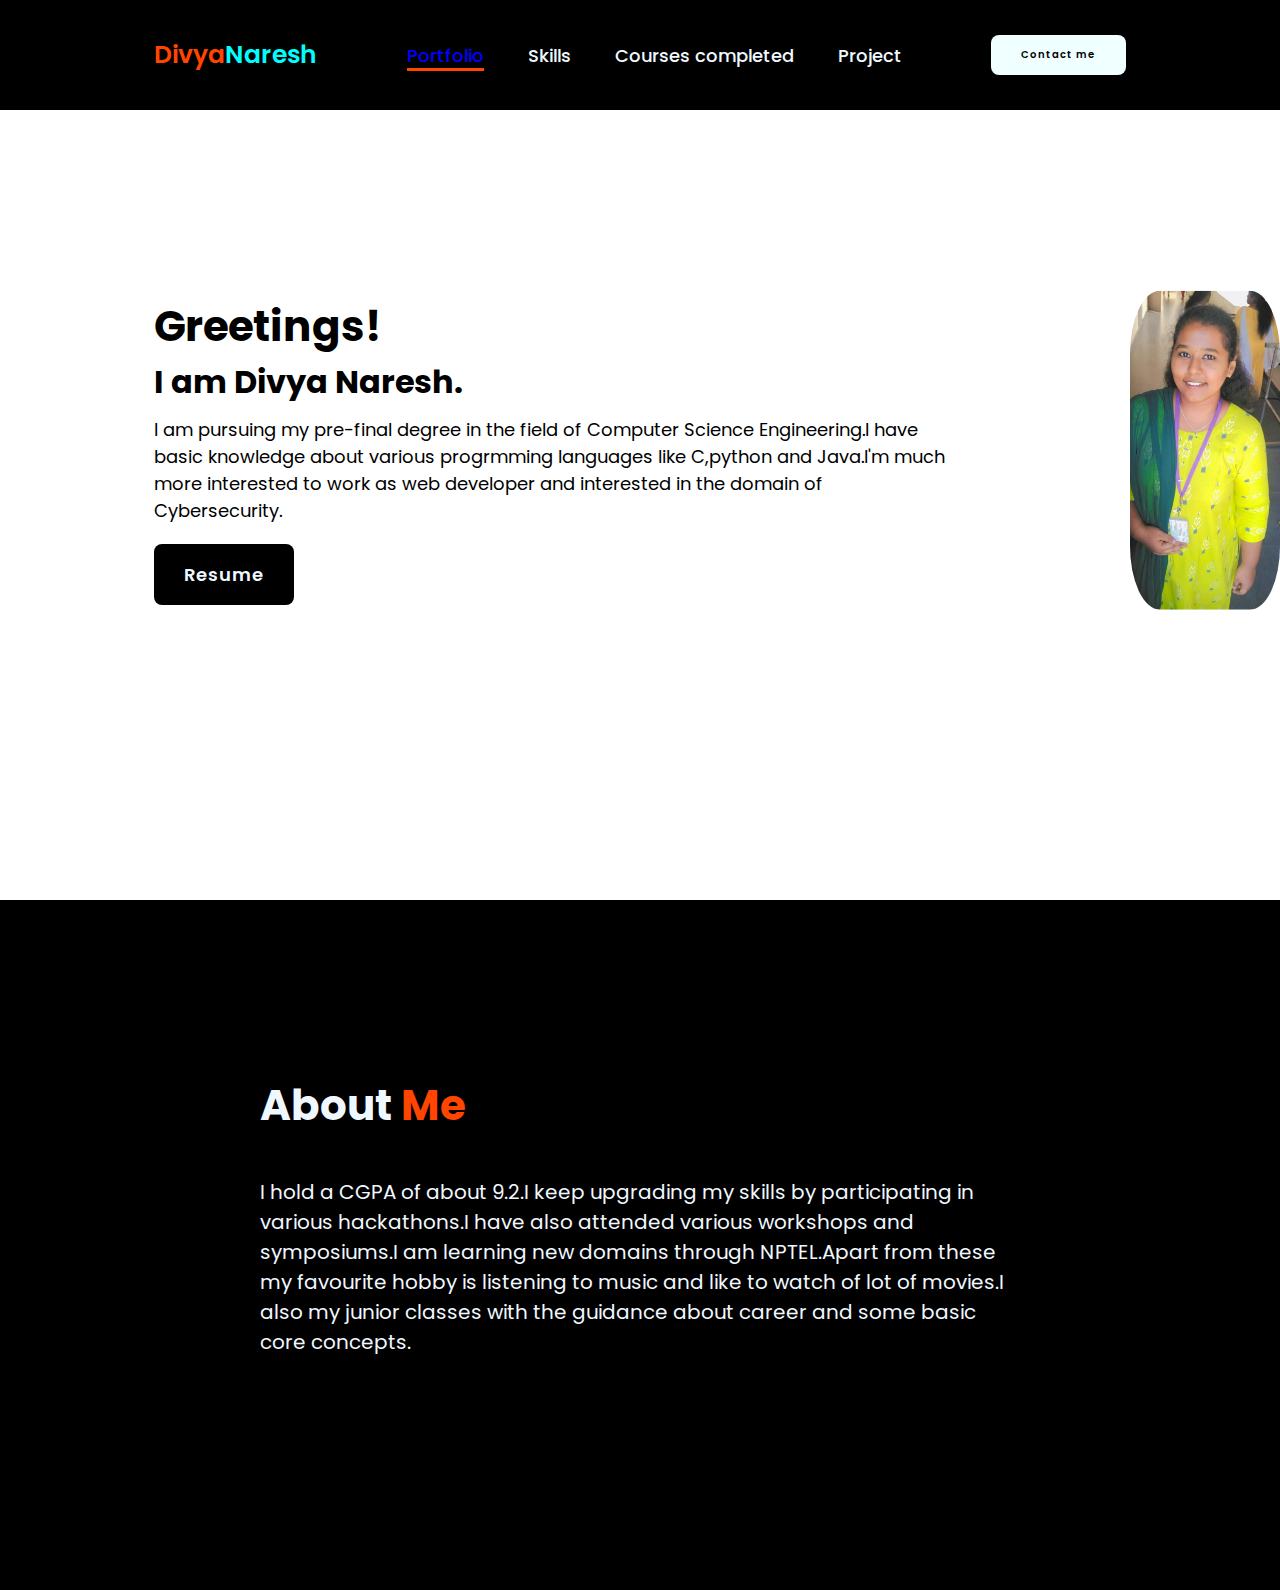
<file: Portfolio/index.html>
<!DOCTYPE html>
<html lang="en">
<head>
    <meta charset="UTF-8">
    <meta name="viewport" content="width=device-width, initial-scale=1.0">
    <title>Divya Portfolio</title>
    <link href="https://fonts.googleapis.com/css2?family=Poppins:wght@300;400;600&display=swap" rel="stylesheet">
    <link rel="stylesheet" href="style.css">
</head>
<body>
    <header class="header">
        <a href="#" class="logo"><span>Divya</span>Naresh</a>
        <nav class="navbar">
            <a href="#" class="active">Portfolio</a>
            <a href="skills.html">Skills</a>
            <a href="course.html">Courses completed</a>
            <a href="project.html">Project</a>
        </nav>
        <a href="https://mail.google.com/mail/?view=cm&fs=1&to=divyanaresh2004@gmail.com" class="contact">Contact me</a>

        </header>
        <section class="home">
            <div class="home-content">
                <h3>Greetings!</h3>
                <h1> I am Divya Naresh.</h1>
                <p>I am pursuing my pre-final degree in the field of Computer Science Engineering.I have basic knowledge about various progrmming languages like C,python and Java.I'm much more interested to work as web developer and interested in the domain of Cybersecurity.</p>
                <div class="btn-box">
                    <a href="resume div.pptx" target="_blank">
                        <button class="btn-1">Resume</button>
                    </a>
                    
            </div>
            <div class="img-box">
                <img src="images/me.jpg" alt="">
            </div>
        </section>
        <section class="about">
            <div class="about-content">
                <h2 class="heading">About <span>Me</span></h2>
                <p>I hold a CGPA of about 9.2.I keep upgrading my skills by participating in various hackathons.I have also attended various workshops and symposiums.I am learning new domains through NPTEL.Apart from these my favourite hobby is listening to music and like to watch of lot of movies.I also my junior classes with the guidance about career and some basic core concepts.</p>
            </div>
        </section>
</body>
</html>
</file>
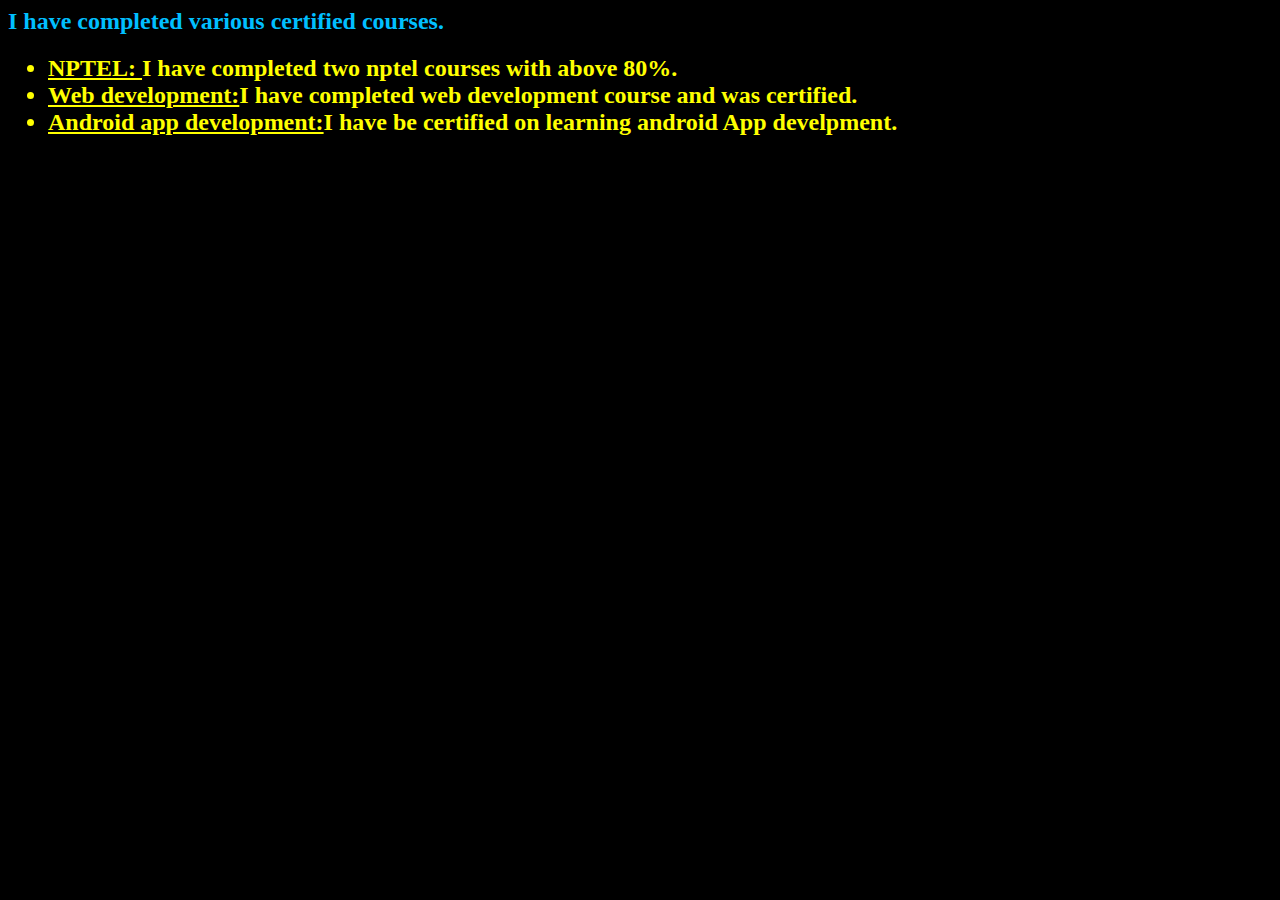
<file: Portfolio/course.html>
<html lang="en">
<head>
    <meta charset="UTF-8">
    <meta name="viewport" content="width=device-width, initial-scale=1.0">
    <title>Courses Completed</title>
    <link rel="stylesheet" href="stskill.css">
</head>
<body>
    <h2 style="color:deepskyblue">I have completed various certified courses.</h2>
    <ul><h2 style="color:yellow">
        <li><u>NPTEL: </u>I have completed two nptel courses with above 80%.</li>
        <li><u>Web development:</u>I have completed web development course and was certified.</li>
        <li><u>Android app development:</u>I have be certified on learning android App develpment.</li>
</h2>
    </ul>
    </body>
</html>
</file>
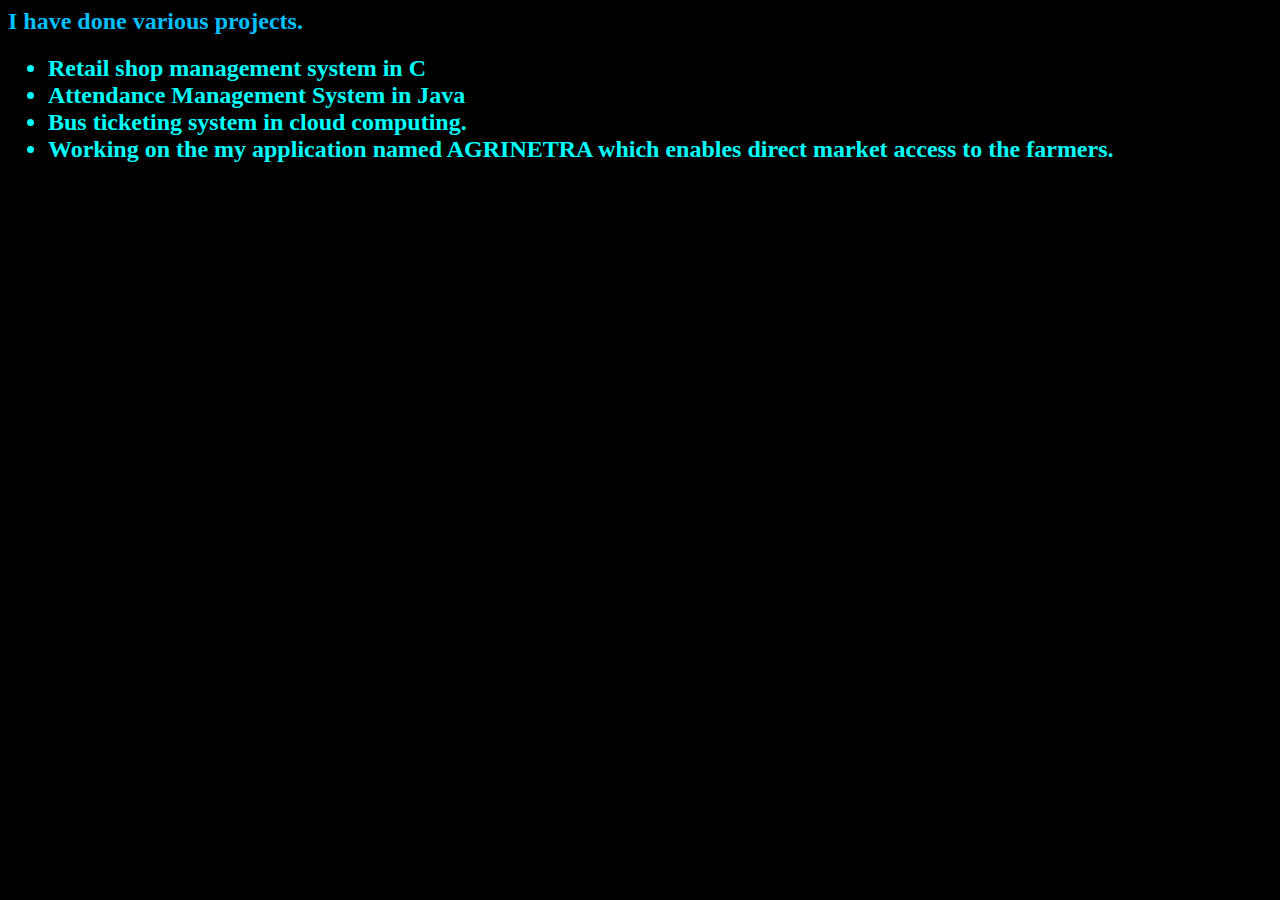
<file: Portfolio/project.html>
<html lang="en">
<head>
    <meta charset="UTF-8">
    <meta name="viewport" content="width=device-width, initial-scale=1.0">
    <title>Divya Portfolio</title>
    <link rel="stylesheet" href="stskill.css">
</head>
<body>
    <h2 style="color:deepskyblue">I have done various projects.</h2>
    <ul><h2 style="color:aqua;">
        <li>Retail shop management system in C</li>
        <li>Attendance Management System in Java</li>
        <li>Bus ticketing system in cloud computing.</li>
        <li>Working on the my application named AGRINETRA which enables direct market access to the farmers.</li>
        </h2>
    </ul>
    </body>
    </html>
</file>
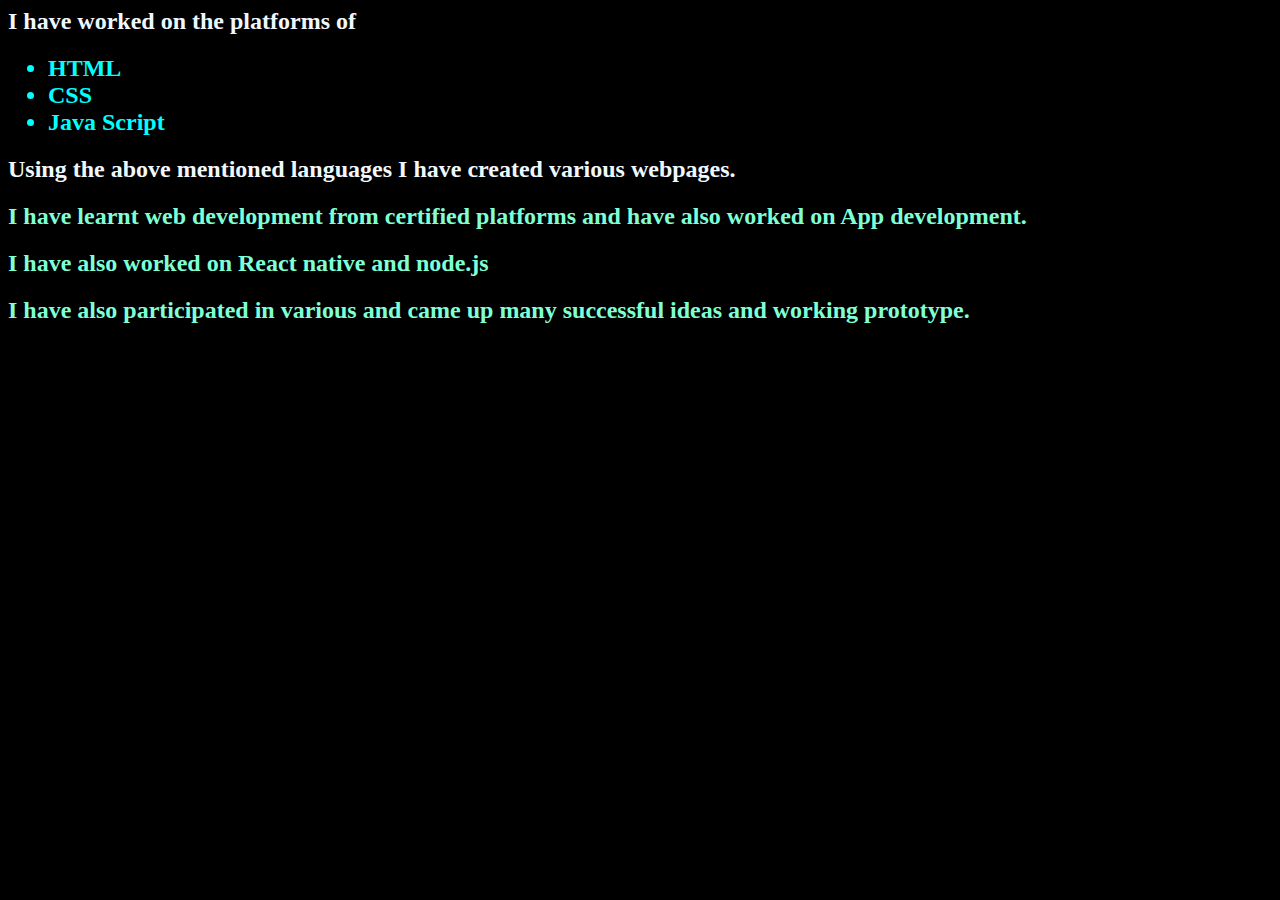
<file: Portfolio/skills.html>
<html lang="en">
<head>
    <meta charset="UTF-8">
    <meta name="viewport" content="width=device-width, initial-scale=1.0">
    <title>Skills</title>
    <link rel="stylesheet" href="stskill.css">
</head>
<body>
    <p><h2 style="color: aliceblue;">I have worked on the platforms of</h2></p>
    <ul><h2 style="color:aqua;">
        <li>HTML</li>
        <li>CSS</li>
        <li>Java Script</li>
    </h2>
    </ul>
   <h2 style="color: aliceblue;"> Using the above mentioned languages I have created various webpages.</h2>
   <h2 style="color:aquamarine">I have learnt web development from certified platforms and have also worked on App development.</h2>
   <h2 style="color:aquamarine">I have also worked on React native and node.js</h2>
   <h2 style="color:aquamarine">I have also participated in various and came up many successful ideas and working prototype.</h2>
   </body>
</html>
</file>
<file: Portfolio/style.css>
* {
    margin: 0;
    padding: 0;
    font-family: 'Poppins', sans-serif;
    box-sizing: border-box;
    text-decoration: none;
    list-style: none;
}

.header {
    position: fixed;
    top: 0;
    left: 0;
    width: 100%;
    padding: 35px 12%;
    background: black;
    backdrop-filter: blur(10px);
    display: flex;
    justify-content: space-between;
    align-items: center;
    z-index: 100;
}

.logo {
    font-size: 25px;
    color: aqua;
    font-weight: 600;
    transition: 0.3s ease;
}

.logo:hover {
    color: rgb(240, 32, 5);
    text-shadow: 0 0 5px orangered;
    transform: scale(1.1);
}

span {
    color: orangered;
}

.navbar a {
    font-size: 18px;
    color: aliceblue;
    font-weight: 500;
    margin: 0 20px;
    border-bottom: 3px solid transparent;
    transition: 0.3s ease;
}

.navbar a:hover,
.navbar a.active {
    color: blue;
    border-bottom: 3px solid orangered;
}

.contact {
    padding: 10px 28px;
    background-color: azure;
    color: black;
    border: 2px solid transparent;
    border-radius: 8px;
    font-size: 10px;
    letter-spacing: 1px;
    font-weight: 600;
    transition: 0.3s ease;
}

.contact:hover {
    background-color: blue;
    box-shadow: 0 0 25px blue;
    color: aliceblue;
}
.home {
    width: 100%; /* Use full width of the viewport */
    min-height: 100vh;
    background: white;
    display: flex;
    align-items: center; /* Center items vertically */
    justify-content: space-between; /* Space out children */
    padding: 10% 12%;
}

.home-content {
    max-width: 800px;
    margin-top: 0; 
}

.home-content h3 {
    font-size: 42px;
}

.home-content h2 {
    font-size: 62px;
    margin: 10px 0 10px;
}

.home-content p {
    font-size: 18px;
    margin: 10px 0 20px;
}

.btn-box {
    width: 345px;
    display: flex;
    gap: 2em;
}

.btn-1 {
    padding: 15px 28px;
    background-color: black;
    color: aliceblue;
    border: 2px solid transparent;
    border-radius: 8px;
    font-size: 18px;
    letter-spacing: 1px;
    font-weight: 600;
    cursor: pointer;
}

.btn-1:hover {
    background-color: white;
    color: black;
    border: 2px solid black;
}

.img-box {
    display: flex;
    align-items: center; /* Center image vertically */
    position: absolute; /* Position image absolutely within its container */
    right: 0; /* Align image to the left side */
    top: 50%; /* Center vertically */
    transform: translateY(-50%); /* Adjust vertical alignment */
}

.img-box img {
    border-radius: 20%;
    width: 150px; 
}


::-webkit-scrollbar {
    width: 15px;
}

.about {
    display: flex;
    justify-content: center;
    align-items: center;
    padding: 12% 8%;
    gap: 10em;
    background: black;
}

.about-content {
    max-width: 800px; 
    color: aliceblue;
    background-color: black; 
    padding: 20px; 
}

.about-content h2 {
    text-align: left;
    font-size: 42px;
}

.about-content h3 {
    font-size: 62px;
    color: aliceblue;
}

.about-content p {
    font-size: 20px;
    margin: 2em 0 3em;
    color: aliceblue;
}
</file>
<file: Portfolio/stskill.css>
body{
    background-color: black;
}
</file>
